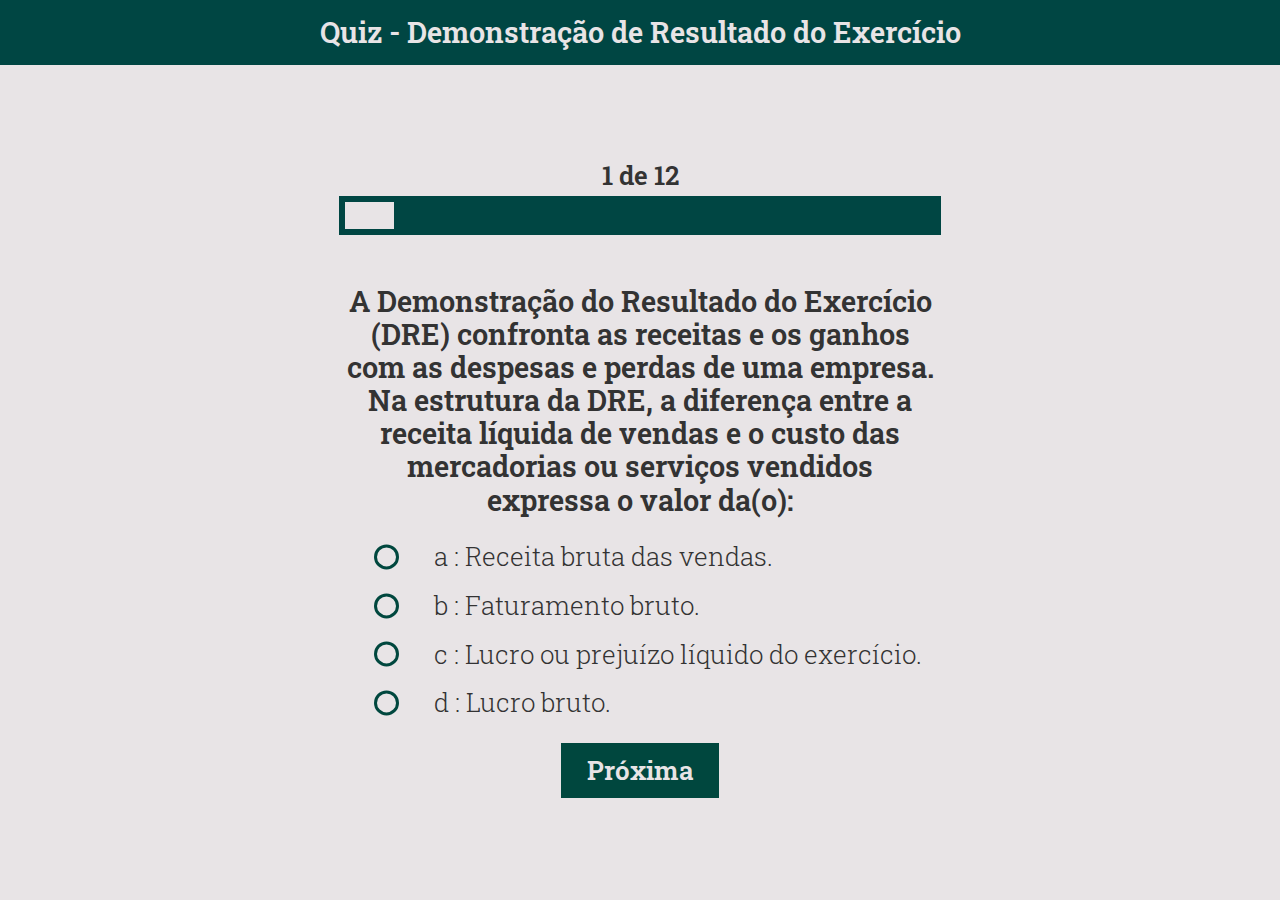
<file: index.html>
<!DOCTYPE html>
<html lang="pt-BR">
<head>
  <meta charset="UTF-8">
  <meta http-equiv="X-UA-Compatible" content="IE=edge">
  <meta name="viewport" content="width=device-width, initial-scale=1.0">
  <link rel="stylesheet" href="./assets/normalize.css">
  <link rel="stylesheet" href="./assets/style.css">
  <link rel="shortcut icon" href="./assets/favicon.png" type="image/png-icon">
  <link rel="preconnect" href="https://fonts.googleapis.com">
  <link rel="preconnect" href="https://fonts.gstatic.com" crossorigin>
  <link href="https://fonts.googleapis.com/css2?family=Roboto+Slab:wght@300;600&display=swap" rel="stylesheet">
  <title>Quiz - Demonstração de Resultado do Exercício</title>
</head>
<body>
  <h1>Quiz - Demonstração de Resultado do Exercício</h1>

  <main class="main-container">
    <div class="progress-bar-container">
      <span id="progress-bar-title"></span>
      <progress id="progress-bar" max="100" value="0"></progress>
    </div>
    <div class="quiz-container">
      <div id="quiz"></div>
    </div>
    <div class="buttons-container">
      <button id="previous">Anterior</button>
      <button id="next">Próxima</button>
      <button id="submit">Finalizar</button>
    </div>
    <div id="results"></div>
  </main>
  <script src="./scripts/main.js"></script>
</body>
</html>
</file>
<file: assets/style.css>
html {
	font-size: 16px;
	height: 100%;
}

@media (max-width: 768px) {
	html {
		font-size: 12px;
	}
}

body {
	height: 100%;
	font-family: "Roboto slab", serif;
	color: #333;
	font-weight: 300;
	text-align: center;
	background-color: #e8e4e6;
	display: flex;
	flex-direction: column;
}

h1 {
	font-weight: 600;
	margin: 0;
	padding: 1rem;
	font-size: 1.8rem;
	background-color: #004643;
	color: #e8e4e6;
}

.question {
	font-size: 1.8rem;
	font-weight: 600;
	margin: 1.6rem;
}

.answers {
	padding: 0 1.2rem;
	font-size: 1.6rem;
	text-align: left;
	display: inline-block;
}

.answers label {
	display: block;
}

.answers label:not(:last-child) {
	margin-bottom: 1.2rem;
}

.buttons-container {
	margin: 1.6rem 0;
	display: flex;
	justify-content: space-around;
}

button {
	font-family: "Roboto slab", serif;
	font-size: 1.6rem;
	background-color: #00473e;
	color: #e8e4e6;
	font-weight: 600;
	border: 0;
	padding: 0.8rem 1.6rem;
	cursor: pointer;
	transition: all 0.3s;
}

button:hover {
	opacity: 0.75;
}

.slide {
	left: 0;
	top: 0;
	width: 100%;
	display: none;
	z-index: 1;
	opacity: 0;
	transition: opacity 0.5s;
}

.active-slide {
	display: block;
	opacity: 1;
	z-index: 2;
}

.quiz-container {
	display: flex;
	flex-direction: column;
}

.results-paragraph {
	font-size: 1.6rem;
	font-weight: 600;
}

.main-container {
	margin: auto;
	max-width: 40rem;
	align-self: center;
	justify-self: center;
}

.radio-container {
	display: block;
	position: relative;
	padding-left: 4.8rem;
	cursor: pointer;
	font-size: 1.6rem;
	transition: all 0.3s ease;
	user-select: none;
}

.radio-container:hover {
	opacity: 0.75;
}

.radio-container input {
	position: absolute;
	opacity: 0;
	cursor: pointer;
}

.checkmark {
	position: absolute;
	top: 50%;
	left: 1rem;
	transform: translateY(-50%);
	border: 0.2rem solid #00473e;
	height: 1.2rem;
	width: 1.2rem;
	background-color: #e8e4e6;
	border-radius: 50%;
}

.radio-container input:checked ~ .checkmark {
	background-color: #00473e;
}

.checkmark:after {
	content: "";
	position: absolute;
	display: none;
}

.radio-container input:checked ~ .checkmark:after {
	display: block;
}

.radio-container .checkmark:after {
	top: 0.4rem;
	left: 0.4rem;
	width: 0.4rem;
	height: 0.4rem;
	border-radius: 50%;
	background: #e8e4e6;
}

.progress-bar-container {
	margin: 1.2rem;
	font-size: 1.6rem;
	font-weight: 600;
}

progress {
	margin-top: 0.4rem;
	width: 100%;
	background: #004643;
	border: 0.4rem solid #004643;
}
progress::-moz-progress-bar {
	background: #e8e4e6;
}

@media screen and (-webkit-min-device-pixel-ratio: 0) {
	progress {
		height: 2.4rem;
	}
}
progress::-webkit-progress-bar {
	background: transparent;
}
progress::-webkit-progress-value {
	background: #e8e4e6;
}
</file>
